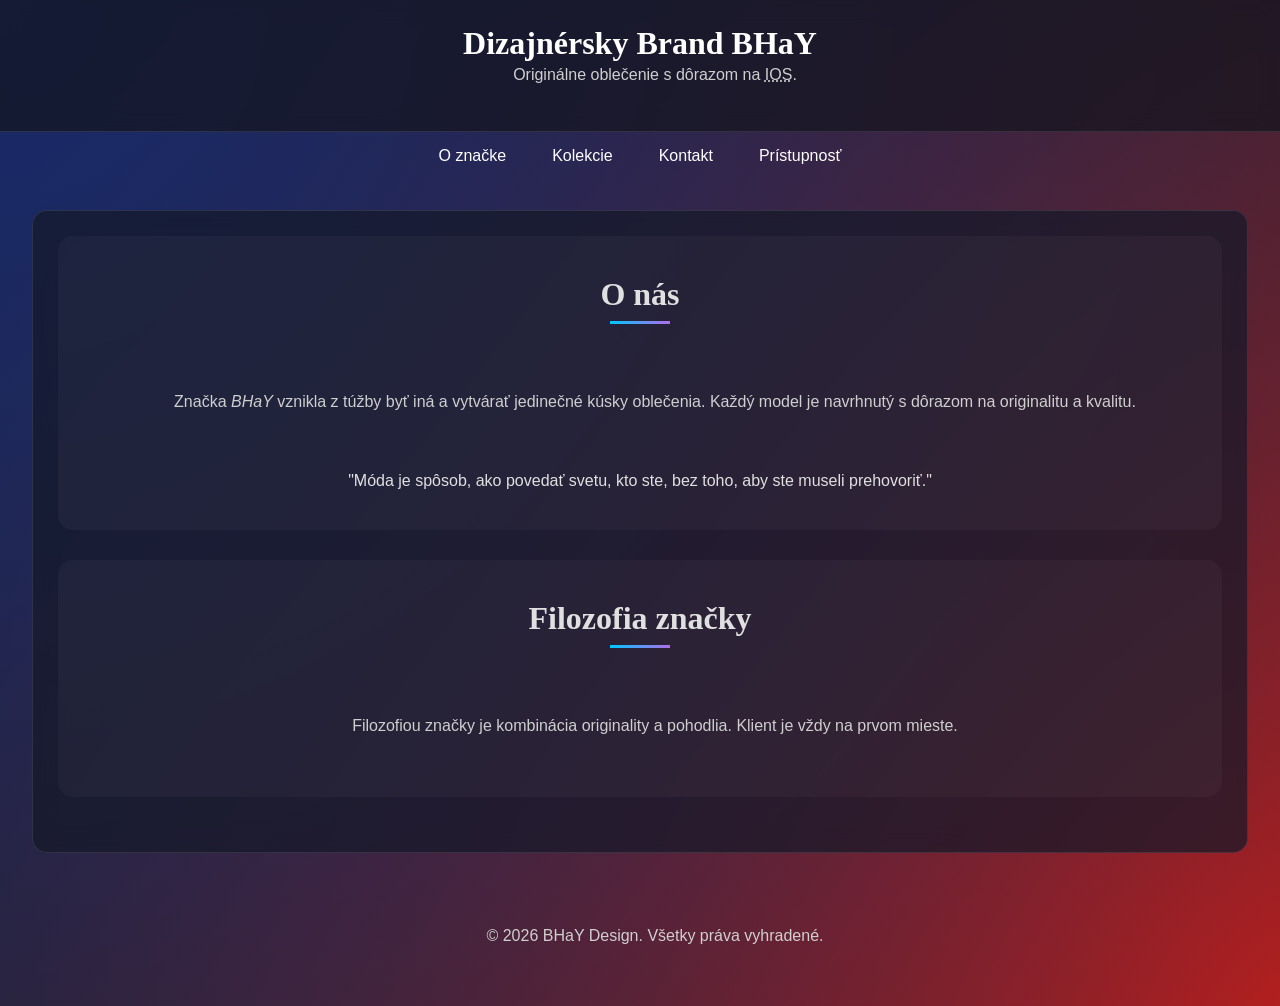
<file: index.html>
<!DOCTYPE html>
<html lang="sk">
<head>
<meta charset="UTF-8">
<meta name="description" content="Dizajnérska značka BHaY - moderné streetwear oblečenie">
<meta name="author" content="Sandy">
<title>BHaY  O značke</title>
<meta name="viewport" content="width=device-width, initial-scale=1.0">
<link rel="stylesheet" href="css/styly.css">
</head>
<body>

<a href="#main-content" class="skip-link">Preskočiť na obsah</a>

<header>
<h1>Dizajnérsky Brand BHaY</h1>
<p>Originálne oblečenie s dôrazom na <abbr title="Individualitu a osobný štýl">IOS</abbr>.</p>
</header>

<nav>
<ul>
<li><a href="index.html">O značke</a></li>
<li><a href="kolekcie.html">Kolekcie</a></li>
<li><a href="kontakt.html">Kontakt</a></li>
<li><a href="pristupnost.html">Prístupnosť</a></li>
</ul>
</nav>

<main id="main-content">
<section>
<h2>O nás</h2>
<p>Značka <dfn>BHaY</dfn> vznikla z túžby byť iná a vytvárať jedinečné kúsky oblečenia.
Každý model je navrhnutý s dôrazom na originalitu a kvalitu.</p>
<blockquote>
"Móda je spôsob, ako povedať svetu, kto ste, bez toho, aby ste museli prehovoriť."
</blockquote>
</section>

<section>
<h2>Filozofia značky</h2>
<p>Filozofiou značky je kombinácia originality a pohodlia.
Klient je vždy na prvom mieste.</p>
</section>
</main>

<footer>
<p>&copy; 2026 BHaY Design. Všetky práva vyhradené.</p>
</footer>

</body>
</html>
</file>
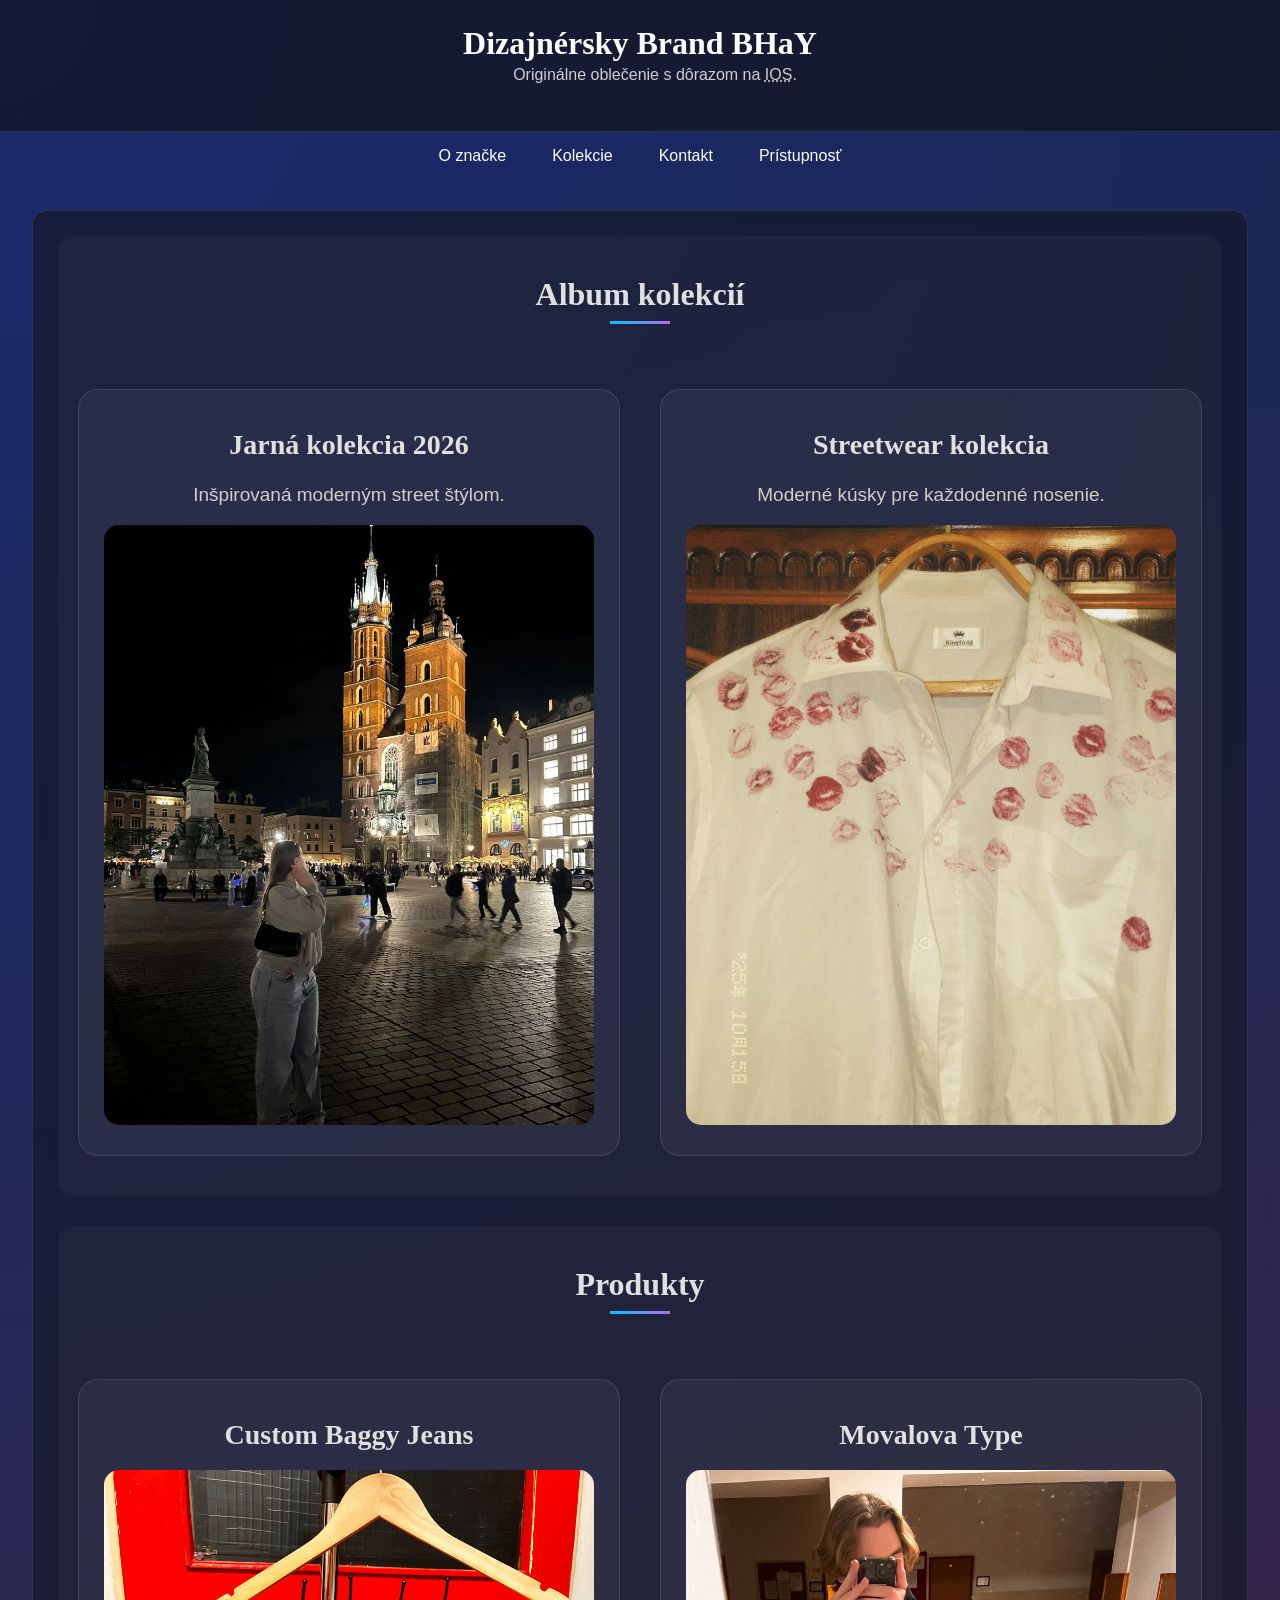
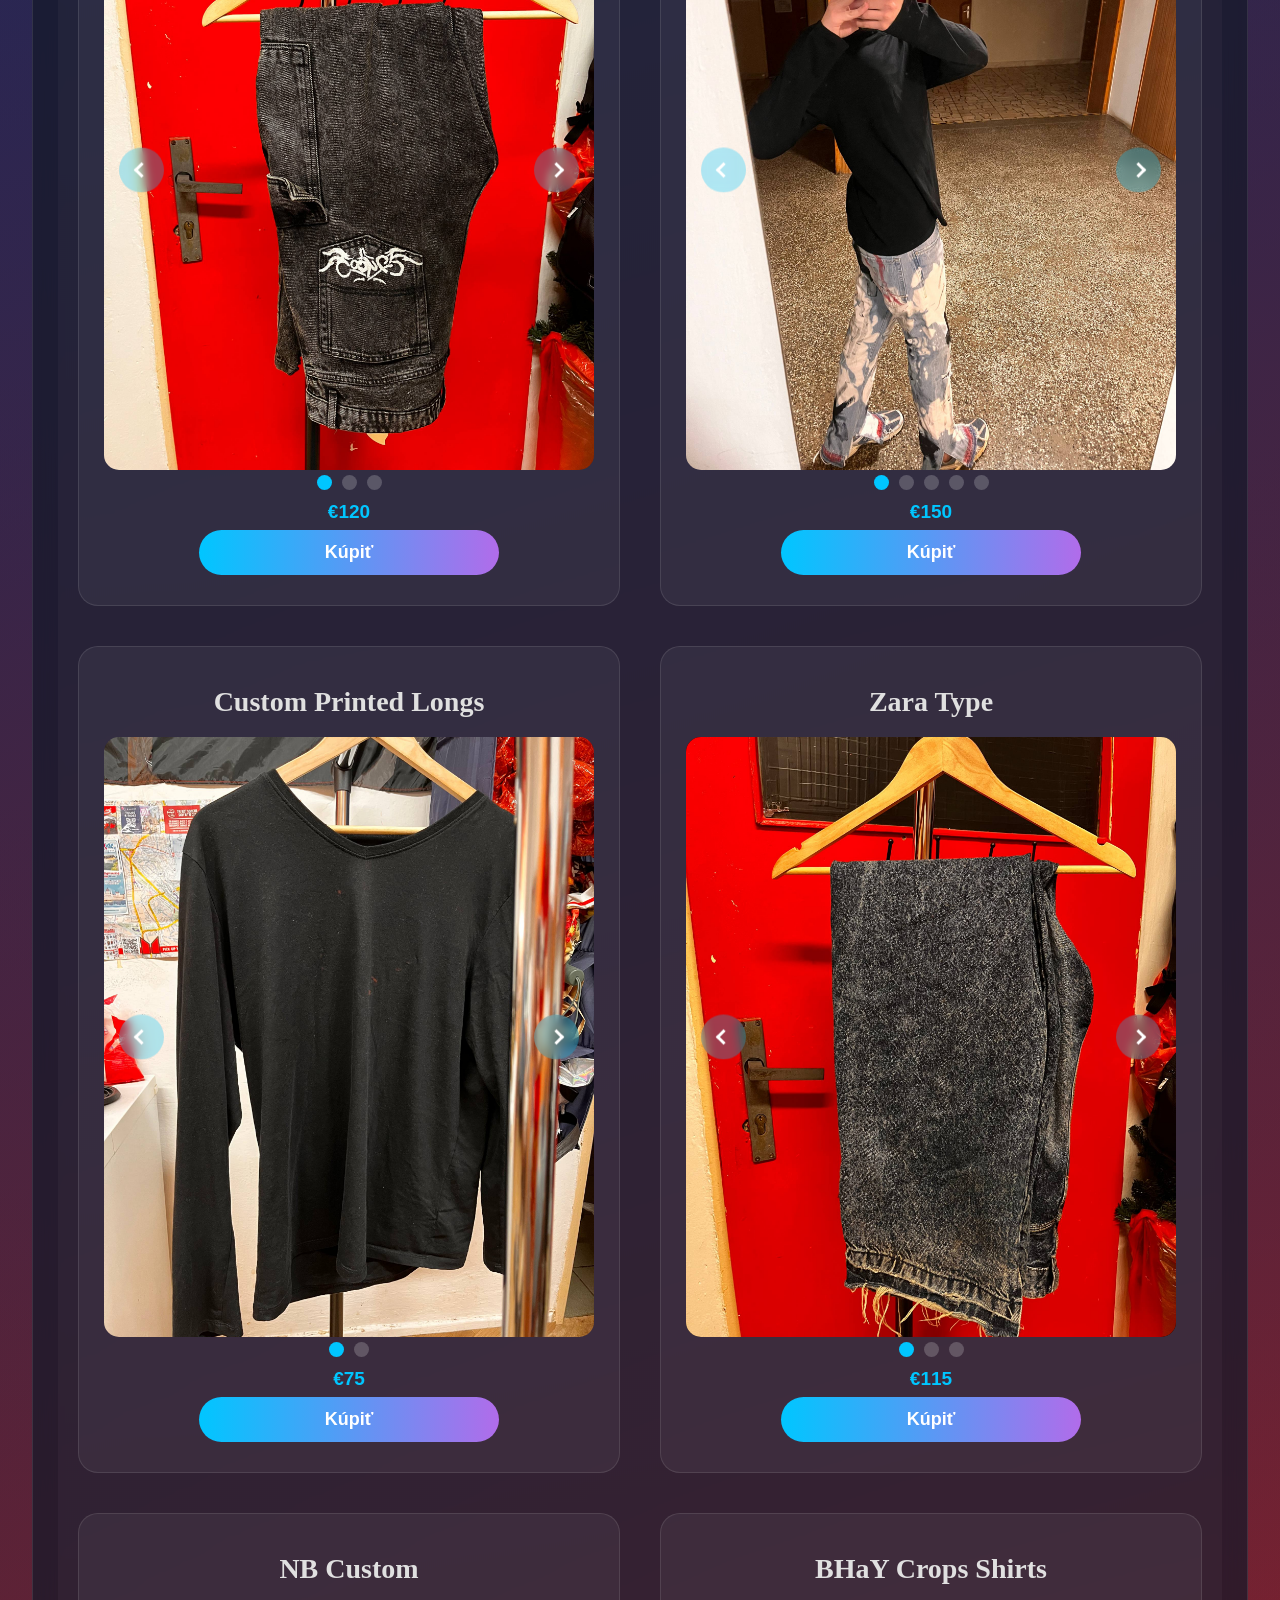
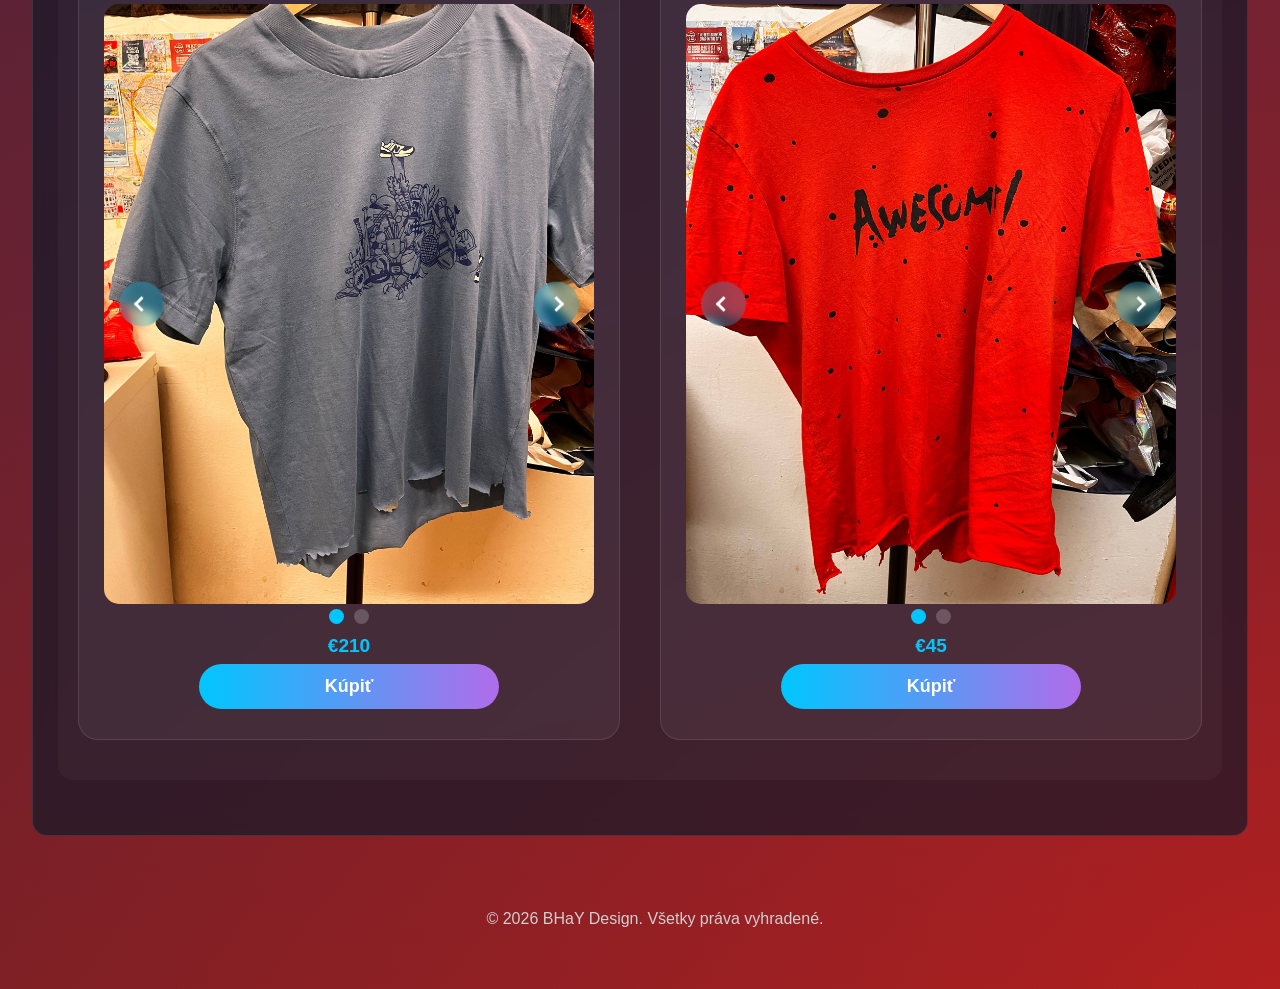
<file: kolekcie.html>
<!DOCTYPE html>
<html lang="sk">
<head>
    <meta charset="UTF-8">
    <title>BHaY  Kolekcie</title>
    <meta name="viewport" content="width=device-width, initial-scale=1.0">
    <meta name="description" content="Oficiálna stránka dizajnérskej značky BHaY">
    <link rel="stylesheet" href="css/styly.css">
</head>
<body>

<input type="checkbox" id="modal-toggle" class="modal-checkbox" style="display:none;">
<a href="#main-content" class="skip-link">Preskočiť na obsah</a>


<header>
    <h1>Dizajnérsky Brand BHaY</h1>
    <p>Originálne oblečenie s dôrazom na <abbr title="Individualitu a osobný štýl">IOS</abbr>.</p>
</header>
<nav>
    <ul>
        <li><a href="index.html">O značke</a></li>
        <li><a href="kolekcie.html">Kolekcie</a></li>
        <li><a href="kontakt.html">Kontakt</a></li>
        <li><a href="pristupnost.html">Prístupnosť</a></li>
    </ul>
</nav>

<div class="modal-overlay">
    <div class="modal-box">
        <h3>Objednávka</h3>
        <p>Pre nákup nám napíšte na náš Instagram!</p>
        <a href="https://www.instagram.com/kamenn_15?igsh=aTB5cGRoZTA5NXZi" target="_blank" class="insta-btn">Instagram @BHaY_brand</a>
        <label for="modal-toggle" class="close-modal">Zavrieť okno</label>
    </div>
</div>

<main id="main-content">

<section>
    <h2>Album kolekcií</h2>

    <article>
        <h3>Jarná kolekcia 2026</h3>
        <p>Inšpirovaná moderným street štýlom.</p>
        <img src="images/jar2026.jpg" alt="Model z jarnej kolekcie 2026">
    </article>

    <article>
        <h3>Streetwear kolekcia</h3>
        <p>Moderné kúsky pre každodenné nosenie.</p>
        <img src="images/streetwear.jpg" alt="Streetwear">
    </article>

</section>

<section>

<h2>Produkty</h2>

<div class="product">
    <h3>Custom Baggy Jeans</h3>
    <div class="carousel">
        <input type="radio" name="baggy" id="bg1" checked>
        <input type="radio" name="baggy" id="bg2">
        <input type="radio" name="baggy" id="bg3">
        <div class="slides">
            <div class="slide-item">
                <img src="images/Castom baggy jeans 1.jpg" alt="Baggy Jeans 1">
                <label for="bg3" class="prev"></label><label for="bg2" class="next"></label>
            </div>
            <div class="slide-item">
                <img src="images/Castom baggy jeans 2.jpg" alt="Baggy Jeans 2">
                <label for="bg1" class="prev"></label><label for="bg3" class="next"></label>
            </div>
            <div class="slide-item">
                <img src="images/Castom baggy jeans 3.jpg" alt="Baggy Jeans 3">
                <label for="bg2" class="prev"></label><label for="bg1" class="next"></label>
            </div>
        </div>
        <div class="dots"><label for="bg1"></label><label for="bg2"></label><label for="bg3"></label></div>
    </div>
    <div class="product-bottom">
        <p class="price">€120</p>
        <label for="modal-toggle" class="buy-button" role="button" tabindex="0">Kúpiť</label>
    </div>
</div>

<div class="product">
    <h3>Movalova Type</h3>
    <div class="carousel">
        <input type="radio" name="mov" id="m1" checked>
        <input type="radio" name="mov" id="m2">
        <input type="radio" name="mov" id="m3">
        <input type="radio" name="mov" id="m4">
        <input type="radio" name="mov" id="m5">
        <div class="slides">
            <div class="slide-item">
                <img src="images/movalova type 2.jpg" alt="Movalova 1">
                <label for="m5" class="prev"></label><label for="m2" class="next"></label>
            </div>
            <div class="slide-item">
                <img src="images/movalova type 3.jpg" alt="Movalova 2">
                <label for="m1" class="prev"></label><label for="m3" class="next"></label>
            </div>
            <div class="slide-item">
                <img src="images/movalova type 4.jpg" alt="Movalova 3">
                <label for="m2" class="prev"></label><label for="m4" class="next"></label>
            </div>
            <div class="slide-item">
                <img src="images/movalo type 5.jpg" alt="Movalova 4">
                <label for="m3" class="prev"></label><label for="m5" class="next"></label>
            </div>
            <div class="slide-item">
                <img src="images/movalova type 6.jpg" alt="Movalova 5">
                <label for="m4" class="prev"></label><label for="m1" class="next"></label>
            </div>
        </div>
        <div class="dots"><label for="m1"></label><label for="m2"></label><label for="m3"></label><label for="m4"></label><label for="m5"></label></div>
    </div>
    <div class="product-bottom">
        <p class="price">€150</p>
        <label for="modal-toggle" class="buy-button" role="button" tabindex="0">Kúpiť</label>
    </div>
</div>

<div class="product">
    <h3>Custom Printed Longs</h3>
    <div class="carousel">
        <input type="radio" name="long" id="l1" checked>
        <input type="radio" name="long" id="l2">
        <div class="slides">
            <div class="slide-item">
                <img src="images/Custom printe long 1.jpg" alt="Printed Long 1">
                <label for="l2" class="prev"></label><label for="l2" class="next"></label>
            </div>
            <div class="slide-item">
                <img src="images/Custom printe long 2.jpg" alt="Printed Long 2">
                <label for="l1" class="prev"></label><label for="l1" class="next"></label>
            </div>
        </div>
        <div class="dots"><label for="l1"></label><label for="l2"></label></div>
    </div>
    <div class="product-bottom">
        <p class="price">€75</p>
        <label for="modal-toggle" class="buy-button" role="button" tabindex="0">Kúpiť</label>
    </div>
</div>

<div class="product">
    <h3>Zara Type</h3>
    <div class="carousel">
        <input type="radio" name="zara" id="z1" checked>
        <input type="radio" name="zara" id="z2">
        <input type="radio" name="zara" id="z3">
        <div class="slides">
            <div class="slide-item">
                <img src="images/Zara type 1.jpg" alt="Zara Design 1">
                <label for="z3" class="prev"></label><label for="z2" class="next"></label>
            </div>
            <div class="slide-item">
                <img src="images/Zara type 2.jpg" alt="Zara Design 2">
                <label for="z1" class="prev"></label><label for="z3" class="next"></label>
            </div>
            <div class="slide-item">
                <img src="images/Zara type 3.jpg" alt="Zara Design 3">
                <label for="z2" class="prev"></label><label for="z1" class="next"></label>
            </div>
        </div>
        <div class="dots"><label for="z1"></label><label for="z2"></label><label for="z3"></label></div>
    </div>
    <div class="product-bottom">
        <p class="price">€115</p>
        <label for="modal-toggle" class="buy-button" role="button" tabindex="0">Kúpiť</label>
    </div>
</div>

<div class="product">
    <h3>NB Custom</h3>
    <div class="carousel">
        <input type="radio" name="nb" id="nb1" checked>
        <input type="radio" name="nb" id="nb2">
        <div class="slides">
            <div class="slide-item">
                <img src="images/New belance custom 1.jpg" alt="NB Shoes 1">
                <label for="nb2" class="prev"></label><label for="nb2" class="next"></label>
            </div>
            <div class="slide-item">
                <img src="images/New belance custom 2.jpg" alt="NB Shoes 2">
                <label for="nb1" class="prev"></label><label for="nb1" class="next"></label>
            </div>
        </div>
        <div class="dots"><label for="nb1"></label><label for="nb2"></label></div>
    </div>
    <div class="product-bottom">
        <p class="price">€210</p>
        <label for="modal-toggle" class="buy-button" role="button" tabindex="0">Kúpiť</label>
    </div>
</div>

<div class="product">
    <h3>BHaY Crops Shirts</h3>
    <div class="carousel">
        <input type="radio" name="sh" id="sh1" checked>
        <input type="radio" name="sh" id="sh2">
        <div class="slides">
            <div class="slide-item">
                <img src="images/Custom T-shirts 2.jpg" alt="Shirt 1">
                <label for="sh2" class="prev"></label><label for="sh2" class="next"></label>
            </div>
            <div class="slide-item">
                <img src="images/Custom T-shirts 1.jpg" alt="Shirt 2">
                <label for="sh1" class="prev"></label><label for="sh1" class="next"></label>
            </div>
        </div>
        <div class="dots"><label for="sh1"></label><label for="sh2"></label></div>
    </div>
    <div class="product-bottom">
        <p class="price">€45</p>
        <label for="modal-toggle" class="buy-button" role="button" tabindex="0">Kúpiť</label>
    </div>
</div>

</section>

</main>

<footer>
    <p>&copy; 2026 BHaY Design. Všetky práva vyhradené.</p>
</footer>

</body>
</file>
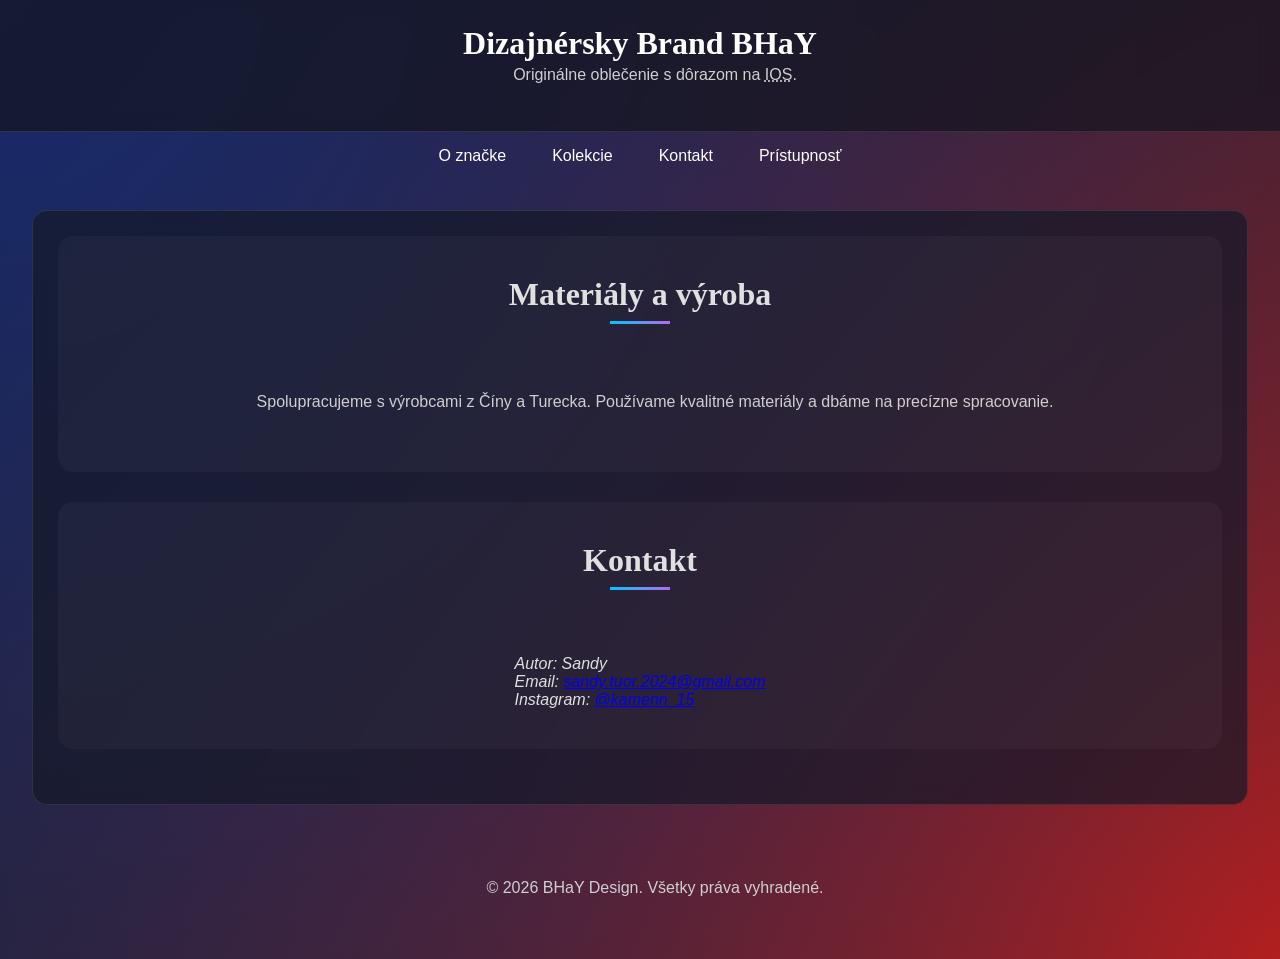
<file: kontakt.html>
<!DOCTYPE html>
<html lang="sk">
<head>
<meta charset="UTF-8">
<meta name="description" content="Oficiálna stránka dizajnérskej značky BHaY">
<title>BHaY  Kontakt</title>
<meta name="viewport" content="width=device-width, initial-scale=1.0">
<link rel="stylesheet" href="css/styly.css">
</head>
<a href="#main-content" class="skip-link">Preskočiť na obsah</a>

<body>


<header>
<h1>Dizajnérsky Brand BHaY</h1>
<p>Originálne oblečenie s dôrazom na <abbr title="Individualitu a osobný štýl">IOS</abbr>.</p>
</header>

<nav>
<ul>
<li><a href="index.html">O značke</a></li>
<li><a href="kolekcie.html">Kolekcie</a></li>
<li><a href="kontakt.html">Kontakt</a></li>
<li><a href="pristupnost.html">Prístupnosť</a></li>
</ul>
</nav>

<main id="main-content">

<section>
<h2>Materiály a výroba</h2>
<p>
Spolupracujeme s výrobcami z Číny a Turecka.
Používame kvalitné materiály a dbáme na precízne spracovanie.
</p>
</section>

<section>
<h2>Kontakt</h2>

<address>
Autor: Sandy <br>

Email: 
<a href="mailto:sandy.tuor.2024@gmail.com">
sandy.tuor.2024@gmail.com
</a><br>

Instagram: 
<a href="https://instagram.com/kamenn_15" target="_blank" aria-label="Otvoriť Instagram profil BHaY">
@kamenn_15
</a>

</address>

</section>

</main>

<footer>
<p>&copy; 2026 BHaY Design. Všetky práva vyhradené.</p>
</footer>

</body>
</html>
</file>
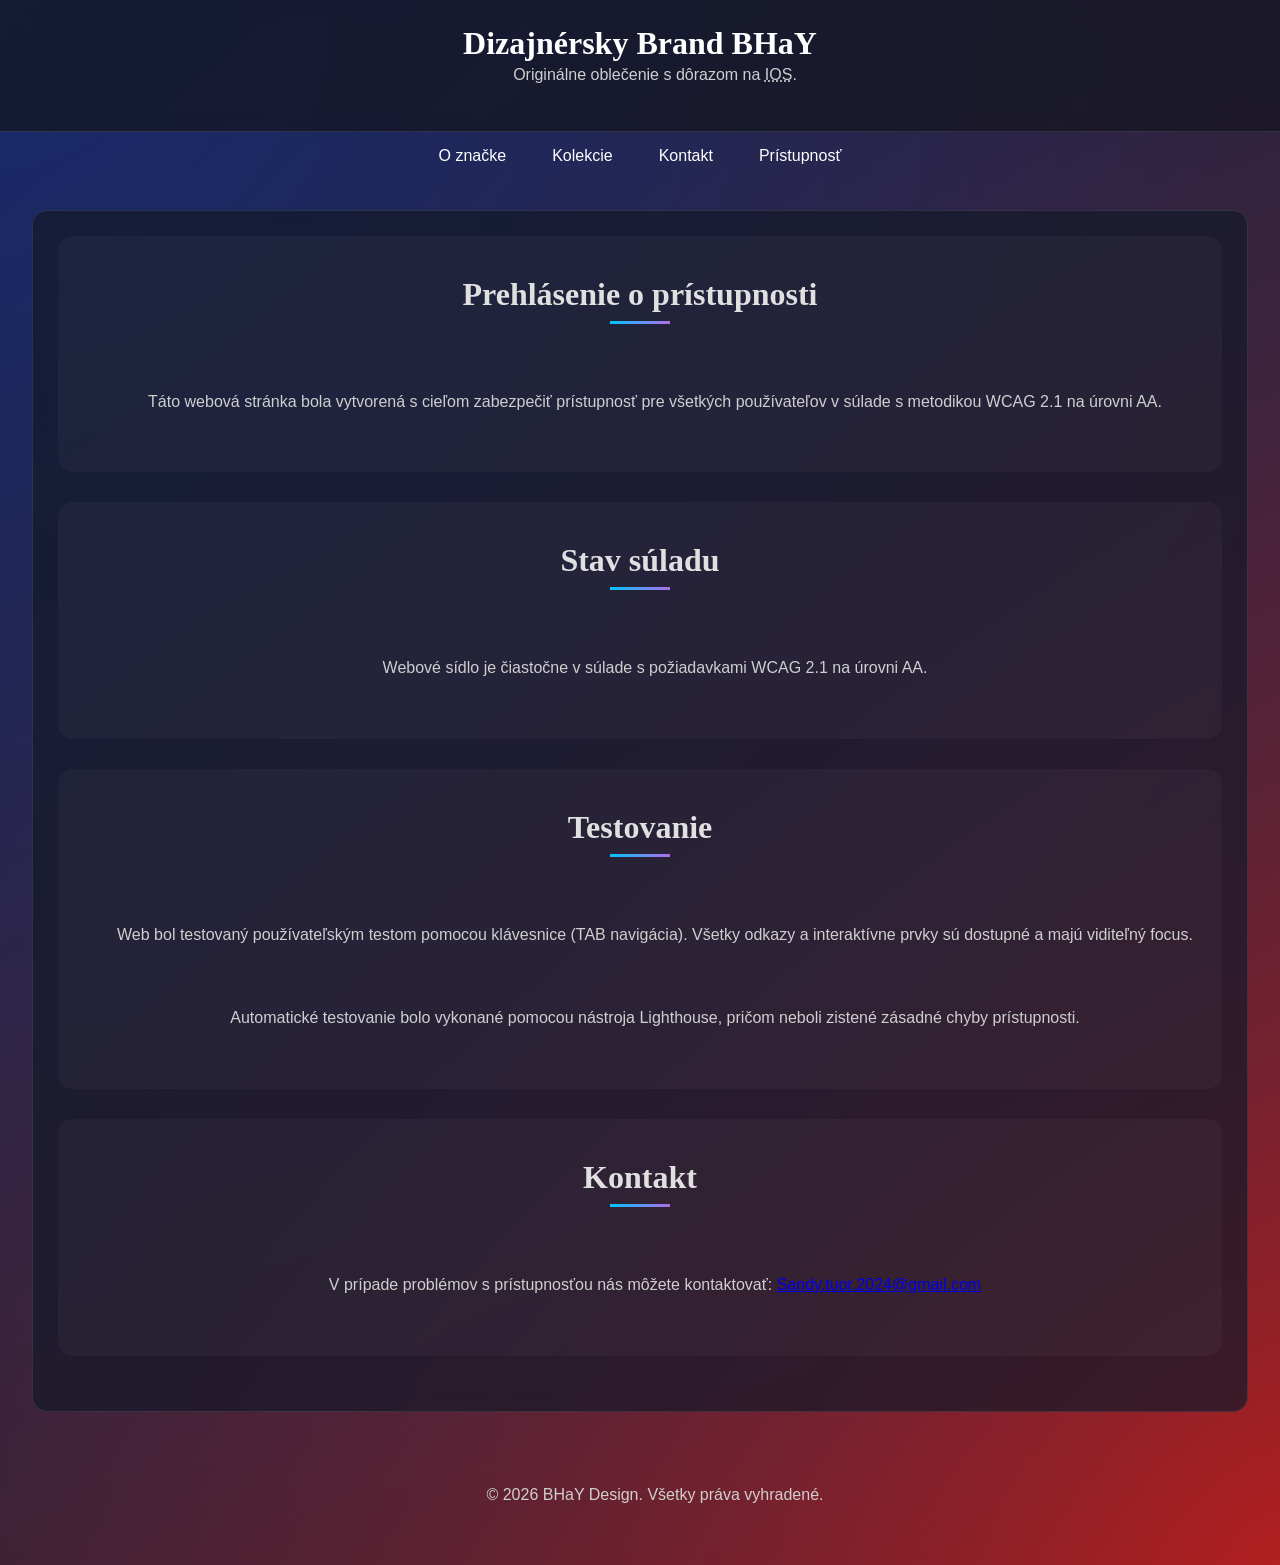
<file: pristupnost.html>
<!DOCTYPE html>
<html lang="sk">
<head>
<meta charset="UTF-8">
<meta name="description" content="Dizajnérska značka BHaY - prístupnosť webu">
<meta name="author" content="Sandy">
<title>BHaY  Prístupnosť</title>
<meta name="viewport" content="width=device-width, initial-scale=1.0">
<link rel="stylesheet" href="css/styly.css">
</head>
<a href="#main-content" class="skip-link">Preskočiť na obsah</a>

<body>
<header>
<h1>Dizajnérsky Brand BHaY</h1>
<p>Originálne oblečenie s dôrazom na <abbr title="Individualitu a osobný štýl">IOS</abbr>.</p>
</header>
<nav>
<ul>
<li><a href="index.html">O značke</a></li>
<li><a href="kolekcie.html">Kolekcie</a></li>
<li><a href="kontakt.html">Kontakt</a></li>
<li><a href="pristupnost.html">Prístupnosť</a></li>
</ul>
</nav>
<main id="main-content">
<section>
<h2>Prehlásenie o prístupnosti</h2>
<p>Táto webová stránka bola vytvorená s cieľom zabezpečiť prístupnosť pre všetkých používateľov v súlade s metodikou WCAG 2.1 na úrovni AA.</p>
</section>
<section>
<h2>Stav súladu</h2>
<p>Webové sídlo je čiastočne v súlade s požiadavkami WCAG 2.1 na úrovni AA.</p>
</section>
<section>
<h2>Testovanie</h2>
<p>Web bol testovaný používateľským testom pomocou klávesnice (TAB navigácia). Všetky odkazy a interaktívne prvky sú dostupné a majú viditeľný focus.</p>
<p>Automatické testovanie bolo vykonané pomocou nástroja Lighthouse, pričom neboli zistené zásadné chyby prístupnosti.</p>
</section>
<section>
<h2>Kontakt</h2>
<p>V prípade problémov s prístupnosťou nás môžete kontaktovať: <a href="mailto:Sandy.tuor.2024@gmail.com">Sandy.tuor.2024@gmail.com</a></p>

</section>
</main>
<footer>
<p>&copy; 2026 BHaY Design. Všetky práva vyhradené.</p>
</footer>
</body>
</html>
</file>
<file: css/styly.css>
* {
    margin: 0;
    padding: 0;
    box-sizing: border-box;
}
body {
    font-family: Arial, Helvetica, sans-serif;
    background: radial-gradient(circle at top left, #1a2a6c, transparent), 
                radial-gradient(circle at bottom right, #b21f1f, transparent), 
                #0f2027;
    color: #e0e0e0;
    display: flex;
    flex-direction: column;
    min-height: 100vh;
    animation: fadeIn 1s ease;
}
@keyframes fadeIn {
    from { opacity: 0; transform: translateY(20px); }
    to { opacity: 1; transform: translateY(0); }
}
header {
    background: rgba(20, 20, 30, 0.7);
    color: white;
    padding: 25px;
    text-align: center;
    backdrop-filter: blur(10px);
    border-bottom: 1px solid rgba(255,255,255,0.1);
}
h1, h2, h3 {
    font-family: "Times New Roman", serif;
    text-align: center;
}
h2 {
    width: 100%;
    margin-bottom: 25px;
    font-size: 32px;
}
h2::after {
    content: "";
    display: block;
    width: 60px;
    height: 3px;
    margin: 8px auto 0;
    background: linear-gradient(90deg, #00c6ff, #b16cea);
}
nav {
    width: 100%;
    text-align: center;
    padding: 15px 0;
}
nav ul {
    list-style: none;
    display: flex;
    justify-content: center;
    align-items: center;
    gap: 10px;
    flex-wrap: wrap;
}
nav a {
    color: #ffffff;
    text-decoration: none;
    padding: 12px 18px;
    border-radius: 10px;
    transition: all 0.3s ease;
}
nav a:hover {
    background: linear-gradient(90deg, #00c6ff, #b16cea);
    color: white;
    transform: translateY(-2px);
    box-shadow: 0 0 10px #00c6ff, 0 0 20px #b16cea;
}
main {
    flex: 1;
    background: rgba(20, 25, 40, 0.7);
    margin: 30px auto;
    padding: 25px;
    border-radius: 15px;
    border: 1px solid rgba(255,255,255,0.1);
    backdrop-filter: blur(12px);
    max-width: 1300px;
    width: 95%;
}
section {
    background: rgba(255,255,255,0.03);
    padding: 40px 20px;
    margin-bottom: 30px;
    border-radius: 15px;
    display: flex;
    flex-wrap: wrap;
    justify-content: center;
    gap: 40px;
    align-items: stretch;
}
p {
    text-indent: 30px;
    margin-bottom: 18px;
    line-height: 1.6;
    color: #cfcfcf;
}
article, .product {
    border: 1px solid rgba(255,255,255,0.1);
    padding: 30px 25px;
    max-width: 580px;
    flex: 1 1 500px;
    background: rgba(255,255,255,0.05);
    border-radius: 20px;
    text-align: center;
    transition: all 0.3s ease;
    display: flex;
    flex-direction: column;
}
article:hover, .product:hover {
    transform: translateY(-10px);
    box-shadow: 0 15px 35px rgba(0, 198, 255, 0.25);
}
article h3, .product h3 {
    min-height: 50px;
    font-size: 28px;
    display: flex;
    align-items: center;
    justify-content: center;
    margin-bottom: 10px;
}
article p, .product p {
    text-indent: 0;
    font-size: 19px;
    margin-bottom: 15px;
}
article img {
    width: 100%;
    height: 600px;
    border-radius: 15px;
    object-fit: cover;
}
.carousel {
    position: relative;
    margin-bottom: 5px;
    user-select: none;
}
.carousel input { display: none; }
.slides {
    position: relative;
    overflow: hidden;
    background: #000;
    width: 100%;
    height: 600px;
    border-radius: 15px;
}
.slide-item { display: none; width: 100%; height: 100%; }
.slide-item img { width: 100%; height: 100%; object-fit: cover; }
#bg1:checked ~ .slides .slide-item:nth-child(1), #bg2:checked ~ .slides .slide-item:nth-child(2), #bg3:checked ~ .slides .slide-item:nth-child(3),
#m1:checked ~ .slides .slide-item:nth-child(1), #m2:checked ~ .slides .slide-item:nth-child(2), #m3:checked ~ .slides .slide-item:nth-child(3), #m4:checked ~ .slides .slide-item:nth-child(4), #m5:checked ~ .slides .slide-item:nth-child(5),
#l1:checked ~ .slides .slide-item:nth-child(1), #l2:checked ~ .slides .slide-item:nth-child(2),
#z1:checked ~ .slides .slide-item:nth-child(1), #z2:checked ~ .slides .slide-item:nth-child(2), #z3:checked ~ .slides .slide-item:nth-child(3),
#nb1:checked ~ .slides .slide-item:nth-child(1), #nb2:checked ~ .slides .slide-item:nth-child(2),
#sh1:checked ~ .slides .slide-item:nth-child(1), #sh2:checked ~ .slides .slide-item:nth-child(2) {
    display: block;
}
.prev, .next {
    position: absolute;
    top: 50%;
    transform: translateY(-50%);
    width: 45px;
    height: 45px;
    background: rgba(0, 198, 255, 0.3);
    backdrop-filter: blur(5px);
    border-radius: 50%;
    cursor: pointer;
    z-index: 10;
    display: flex;
    align-items: center;
    justify-content: center;
    transition: 0.3s;
}
.prev:hover, .next:hover {
    background: rgba(0, 198, 255, 0.7);
    box-shadow: 0 0 15px #00c6ff;
}
.prev { left: 15px; }
.next { right: 15px; }
.prev::after {
    content: '';
    border: solid white;
    border-width: 0 3px 3px 0;
    padding: 4px;
    transform: rotate(135deg);
}
.next::after {
    content: '';
    border: solid white;
    border-width: 0 3px 3px 0;
    padding: 4px;
    transform: rotate(-45deg);
}
.dots { 
    margin: 5px 0 !important;
    display: flex; 
    justify-content: center; 
    gap: 10px; 
}
.dots label { width: 15px; height: 15px; background: rgba(255,255,255,0.2); border-radius: 50%; cursor: pointer; }
.carousel input:nth-of-type(1):checked ~ .dots label:nth-child(1),
.carousel input:nth-of-type(2):checked ~ .dots label:nth-child(2),
.carousel input:nth-of-type(3):checked ~ .dots label:nth-child(3),
.carousel input:nth-of-type(4):checked ~ .dots label:nth-child(4),
.carousel input:nth-of-type(5):checked ~ .dots label:nth-child(5) { background: #00c6ff; }
.product-bottom {
    margin-top: auto;
    width: 100%;
    display: flex;
    flex-direction: column;
    align-items: center;
}
.price {
    display: flex !important;
    align-items: center;
    justify-content: center;
    gap: 5px;
    font-size: 40px; 
    color: #00c6ff;
    font-weight: bold;
    margin: 2px 0 !important;
    text-indent: 0 !important;
    width: 100%;
    line-height: 1.1;
}
.buy-button {
    background: linear-gradient(90deg, #00c6ff, #b16cea);
    color: white;
    text-decoration: none;
    padding: 12px 15px;
    border-radius: 30px;
    width: 100%;
    max-width: 300px;
    font-weight: bold;
    transition: 0.3s;
    text-align: center;
    font-size: 18px;
    margin-top: 5px !important;
    cursor: pointer; 
}
.modal-checkbox {
    display: none;
}
.modal-overlay {
    position: fixed;
    top: 0;
    left: 0;
    width: 100%;
    height: 100%;
    background: rgba(0, 0, 0, 0.85);
    backdrop-filter: blur(10px);
    display: flex;
    align-items: center;
    justify-content: center;
    z-index: 2000;
    opacity: 0;
    visibility: hidden;
    transition: all 0.4s ease;
}
.modal-box {
    background: #0f2027;
    padding: 40px;
    border-radius: 20px;
    border: 1px solid #00c6ff;
    text-align: center;
    box-shadow: 0 0 40px rgba(0, 198, 255, 0.5);
    max-width: 450px;
    width: 90%;
    transform: scale(0.7);
    transition: all 0.4s cubic-bezier(0.175, 0.885, 0.32, 1.275);
}
.modal-box h3 {
    color: #fff;
    font-size: 32px;
    margin-bottom: 20px;
}
.modal-box p {
    text-indent: 0;
    font-size: 20px;
    color: #e0e0e0;
    margin-bottom: 25px;
}
.insta-btn {
    display: inline-block;
    background: linear-gradient(90deg, #833ab4, #fd1d1d, #fcb045);
    color: white;
    text-decoration: none;
    padding: 12px 25px;
    border-radius: 15px;
    font-weight: bold;
    font-size: 20px;
    margin-bottom: 30px;
}
.close-modal {
    display: block;
    color: #777;
    text-decoration: underline;
    cursor: pointer;
    font-size: 16px;
}
.modal-checkbox:checked ~ .modal-overlay {
    opacity: 1;
    visibility: visible;
}
.modal-checkbox:checked ~ .modal-overlay .modal-box {
    transform: scale(1);
}
footer { padding: 40px; text-align: center; color: #555; }
@media (max-width: 768px) {
    nav ul { flex-direction: column; }
    .slides, article img { height: 400px; }
    .price { font-size: 34px; }
}
@media (max-width: 480px) {
    h1 { font-size: 22px; }
    h2 { font-size: 24px; }
    .price { font-size: 28px; } 
    .buy-button { padding: 10px; font-size: 16px; }
    main { padding: 15px; margin: 10px auto; }
    article, .product { padding: 20px 15px; } 
}
a:focus,
button:focus,
label:focus,
input:focus {
    outline: 3px solid #00c6ff;
    outline-offset: 3px;
}
.prev:focus, 
.next:focus {
    outline: 3px solid #ffffff;
    outline-offset: 3px;
}
.dots label:focus {
    outline: 3px solid #ffffff;
    outline-offset: 2px;
}
nav a:focus,
.buy-button:focus {
    background: linear-gradient(90deg, #00c6ff, #b16cea);
    box-shadow: 0 0 10px #00c6ff;
}
a {
    text-decoration: underline;
}
.skip-link {
    position: fixed;
    top: -100px;
    left: 50%;
    transform: translateX(-50%);
    background: linear-gradient(90deg, #00c6ff, #b16cea);
    color: white;
    padding: 15px 30px;
    text-decoration: none;
    font-weight: bold;
    font-family: Arial, sans-serif;
    text-transform: uppercase;
    letter-spacing: 1px;
    border-radius: 0 0 15px 15px;
    box-shadow: 0 0 20px rgba(0, 198, 255, 0.5), 0 0 40px rgba(177, 108, 234, 0.3);
    backdrop-filter: blur(10px);
    z-index: 9999;
    transition: all 0.4s cubic-bezier(0.175, 0.885, 0.32, 1.275);
}
.skip-link:focus {
    top: 0;
    outline: none;
    box-shadow: 0 0 30px #00c6ff, 0 5px 15px rgba(0,0,0,0.5);
}
</file>
